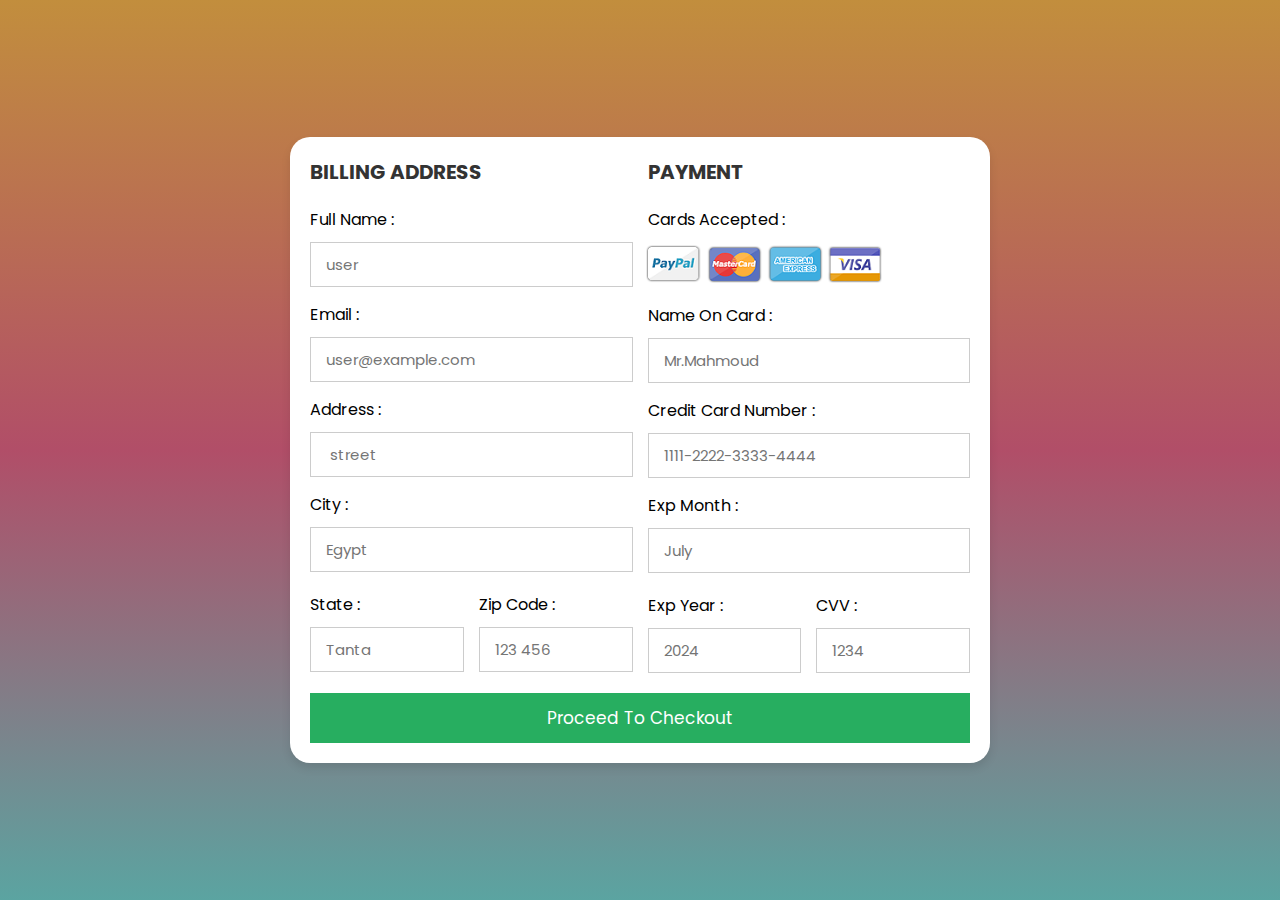
<file: PRoject/index.html>
<!DOCTYPE html>
<html lang="en">
<head>
    <meta charset="UTF-8">
    <meta name="viewport" content="width=device-width, initial-scale=1.0">
    <title>
        Payment
    </title>
    <link rel="stylesheet" href="css/style.css">
    <script defer src="script.js"></script>
    <form action="process_form.php" method="post">
        <!-- your form fields here -->
    </form>
    
</head>
<body>

<div class="container">

    <form action="">

        <div class="row">

            <div class="col">

                <h3 class="title">billing address</h3>

                <div class="inputBox">
                    <span>full name :</span>
                    <input type="text" placeholder="user">
                </div>
                <div class="inputBox">
                    <span>email :</span>
                    <input type="email" placeholder="user@example.com">
                </div>
                <div class="inputBox">
                    <span>address :</span>
                    <input type="text" placeholder=" street ">
                </div>
                <div class="inputBox">
                    <span>city :</span>
                    <input type="text" placeholder="Egypt">
                </div>

                <div class="flex">
                    <div class="inputBox">
                        <span>state :</span>
                        <input type="text" placeholder="Tanta">
                    </div>
                    <div class="inputBox">
                        <span>zip code :</span>
                        <input type="text" placeholder="123 456">
                    </div>
                </div>

            </div>

            <div class="col">

                <h3 class="title">payment</h3>

                <div class="inputBox">
                    <span>cards accepted :</span>
                    <img src="images/card_img.png" alt="">
                </div>
                <div class="inputBox">
                    <span>name on card :</span>
                    <input type="text" placeholder="Mr.Mahmoud">
                </div>
                <div class="inputBox">
                    <span>credit card number :</span>
                    <input type="number" placeholder="1111-2222-3333-4444">
                </div>
                <div class="inputBox">
                    <span>exp month :</span>
                    <input type="text" placeholder="July">
                </div>

                <div class="flex">
                    <div class="inputBox">
                        <span>exp year :</span>
                        <input type="number" placeholder="2024">
                    </div>
                    <div class="inputBox">
                        <span>CVV :</span>
                        <input type="text" placeholder="1234">
                    </div>
                </div>

            </div>
    
        </div>

        <input type="submit" value="proceed to checkout" class="submit-btn">

    </form>

</div>    
    
</body>
</html>
</file>
<file: PRoject/css/style.css>
@import url('https://fonts.googleapis.com/css2?family=Poppins:wght@100;300;400;500;600&display=swap');

*{
  font-family: 'Poppins', sans-serif;
  margin:0; padding:0;
  box-sizing: border-box;
  outline: none; border:none;
  text-transform: capitalize;
  transition: all .2s linear;
}

.container{
  height: 100vh;
  width: 100%;
  display: flex;
  justify-content: center;
  align-items: center;
  padding:25px;
  min-height: 100vh;
  background:linear-gradient(#c28e3d,#b14e68,#5ba4a1);
  background-size:100% 100%;
}
.container form{
  padding:20px;
  width:700px;
  border-radius: 20px;
  background: #fff;
  box-shadow: 0 5px 10px rgba(0,0,0,.1);
}

.container form .row{
  display: flex;
  flex-wrap: wrap;
  gap:15px;
}

.container form .row .col{
  flex:1 1 250px;
}

.container form .row .col .title{
  font-size: 20px;
  color:#333;
  padding-bottom: 5px;
  text-transform: uppercase;
}

.container form .row .col .inputBox{
  margin:15px 0;
}

.container form .row .col .inputBox span{
  margin-bottom: 10px;
  display: block;
}

.container form .row .col .inputBox input{
  width: 100%;
  border:1px solid #ccc;
  padding:10px 15px;
  font-size: 15px;
  text-transform: none;
}

.container form .row .col .inputBox input:focus{
  border:1px solid #000;
}

.container form .row .col .flex{
  display: flex;
  gap:15px;
}

.container form .row .col .flex .inputBox{
  margin-top: 5px;
}

.container form .row .col .inputBox img{
  height: 34px;
  margin-top: 5px;
  filter: drop-shadow(0 0 1px #000);
}

.container form .submit-btn{
  width: 100%;
  padding:12px;
  font-size: 17px;
  background: #27ae60;
  color:#fff;
  margin-top: 5px;
  cursor: pointer;
}

.container form .submit-btn:hover{
  background: #2ecc71;
}
</file>
